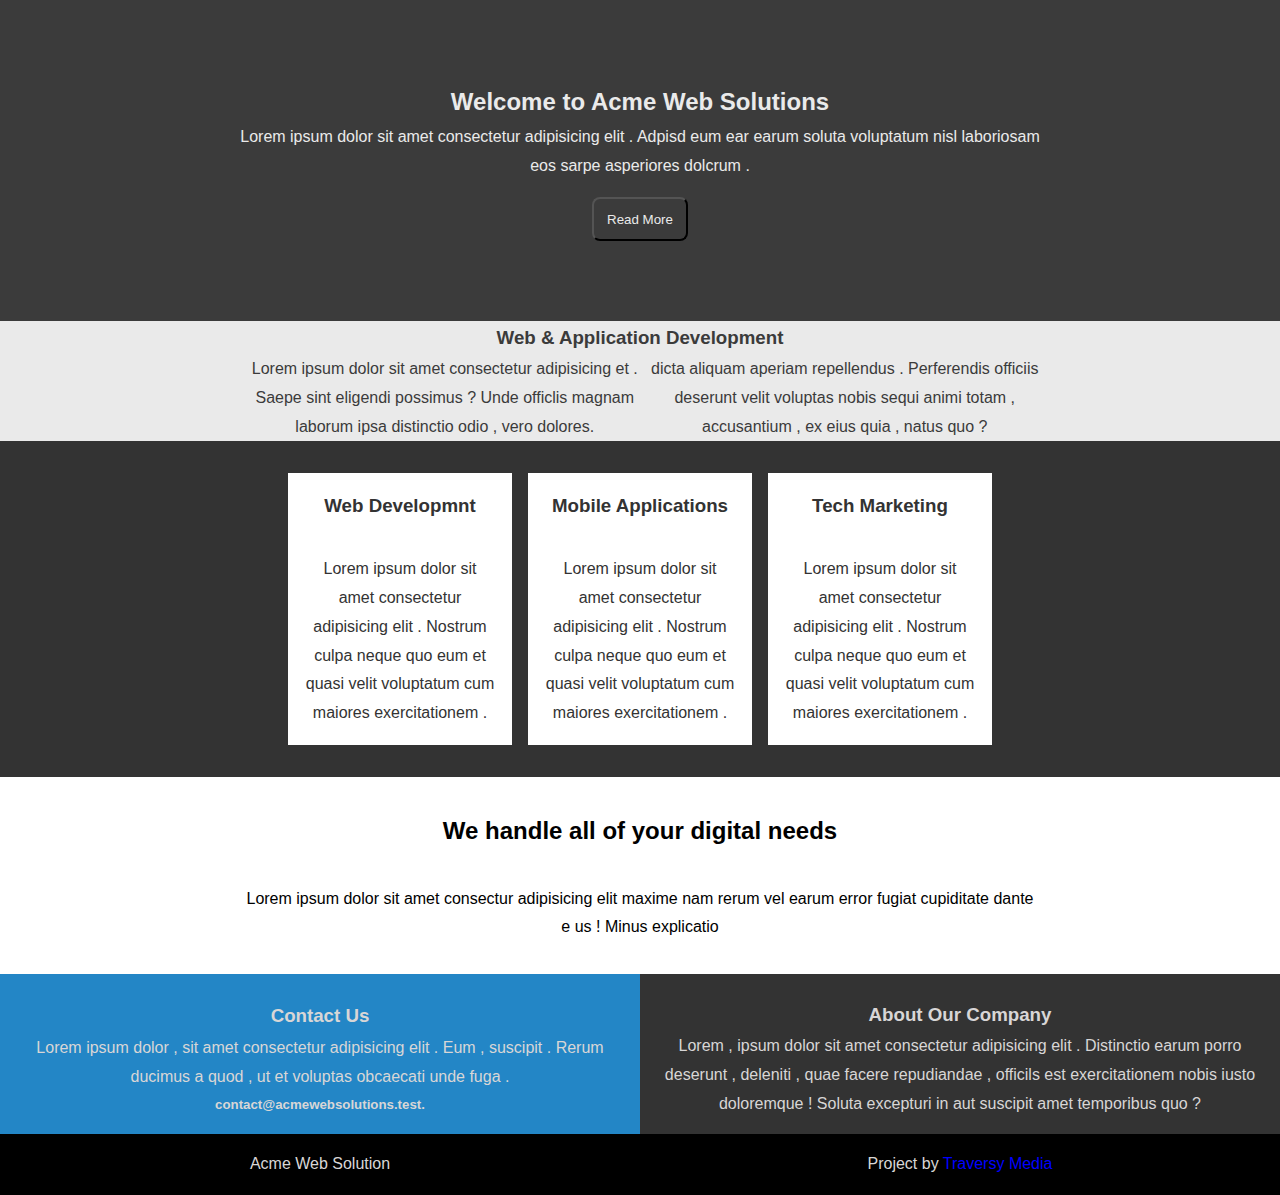
<file: Q-4/index.htm>
<!DOCTYPE html>
<html lang="en">

<head>
    <meta charset="UTF-8">
    <meta http-equiv="X-UA-Compatible" content="IE=edge">
    <meta name="viewport" content="width=device-width, initial-scale=1.0">
    <link rel="stylesheet" href="app.css">
    <title>--4--</title>
</head>

<body>

    <section class="container">
        <div class="header">
            <h2>Welcome to Acme Web Solutions</h2>
            <p>
                Lorem ipsum dolor sit amet consectetur adipisicing elit .  Adpisd eum ear earum soluta voluptatum nisl laboriosam eos sarpe asperiores dolcrum .
            </p>

            <button class="readmore">Read More</button>

        </div>
        <div class="header-2">
            <h3>Web & Application Development</h3>
            <div class="para">
                <div class="">
                    
                    Lorem ipsum dolor sit amet consectetur adipisicing et .  Saepe sint eligendi possimus ?  Unde officlis magnam laborum ipsa distinctio odio , vero dolores.
                    
                </div>
                <div class="">
                
                    dicta aliquam aperiam repellendus . Perferendis officiis deserunt velit voluptas nobis sequi animi totam , accusantium , ex eius quia , natus quo ?
                    
                </div>
            </div>
        </div>

        <div class="c-b main-1">

                <span class="b-w center">
                    <h3>Web Developmnt</h3>
                    <p>
                        Lorem ipsum dolor sit amet consectetur adipisicing elit . Nostrum culpa neque quo eum et quasi velit voluptatum cum maiores exercitationem .
                    </p>
                </span>
                <span class="b-w center">
                    <h3>Mobile Applications</h3>
                    <p>
                        Lorem ipsum dolor sit amet consectetur adipisicing elit . Nostrum culpa neque quo eum et quasi velit voluptatum cum maiores exercitationem .
                    </p>
                </span>
                <span class="b-w center">
                    <h3>Tech Marketing</h3>
                    <p>
                        Lorem ipsum dolor sit amet consectetur adipisicing elit . Nostrum culpa neque quo eum et quasi velit voluptatum cum maiores exercitationem .
                    </p>
                </span>
            
        </div>
        <div class="main2">
            <h2> We handle all of your digital needs</h2>
            <p>
                Lorem ipsum dolor sit amet consectur adipisicing elit maxime nam rerum vel earum error fugiat cupiditate dante e us ! Minus explicatio
            </p>
        </div>

        <div class="footer-1">
            <div class="left bg-blue color-G">
                <h3 class="m-5">Contact Us</h3>
                <p class="m-5">
                    Lorem ipsum dolor , sit amet consectetur adipisicing elit . Eum , suscipit . Rerum ducimus a quod , ut et voluptas obcaecati unde fuga .
                </p>

                <h5 class="m-5">contact@acmewebsolutions.test.</h5>
            </div>
            
            <div class="right bg-dark color-G">
                <h3>About Our Company</h3>
                <p>
                    Lorem , ipsum dolor sit amet consectetur adipisicing elit . Distinctio earum porro deserunt , deleniti , quae facere repudiandae , officils est exercitationem nobis iusto doloremque ! Soluta excepturi in aut suscipit amet temporibus quo ?
                </p>
            </div>
        </div>

        <div class="footer-2">
            <div class="left color-G">
                <p>Acme Web Solution</p>
            </div>
            <div class="right color-G">
                <p>Project by <span class="color-blue">Traversy Media</span></p>
            </div>
        </div>

    </section>

</body>

</html>
</file>
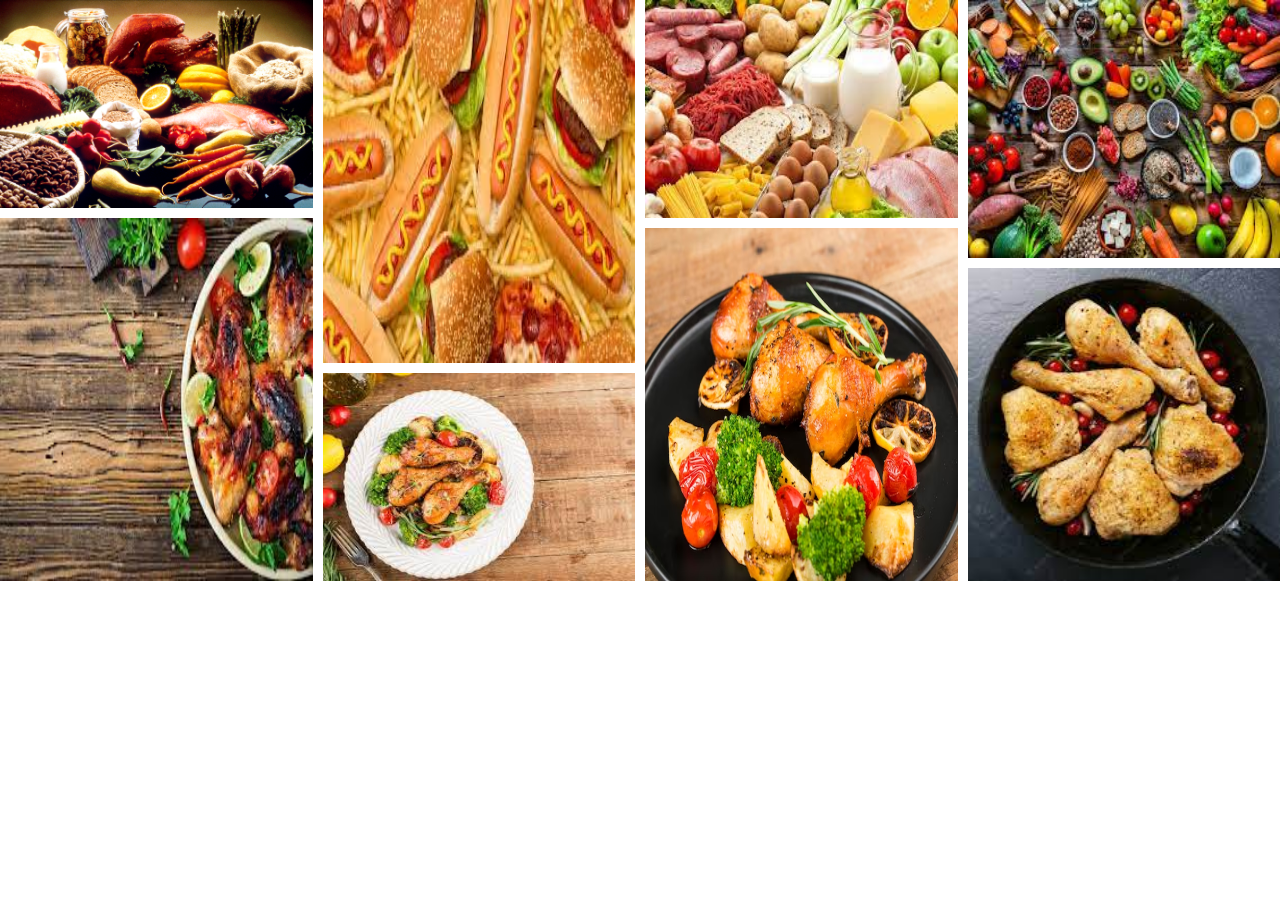
<file: Q-5/index.html>
<!DOCTYPE html>
<html lang="en">
<head>
    <meta charset="UTF-8">
    <meta http-equiv="X-UA-Compatible" content="IE=edge">
    <meta name="viewport" content="width=device-width, initial-scale=1.0">
    <link rel="stylesheet" href="app.css">
    <title>---5---</title>
</head>
<body>
    <div class="grid-container">
        <div class="item item1"><img src="1.jpg" alt="image"></div>
        <div class="item item3"><img src="2.jpg" alt="image"></div>
        <div class="item item2"><img src="3.jpg" alt="image"></div>
        <div class="item item4"><img src="4.jpg" alt="image"></div>
        <div class="item item5"><img src="5.jpg" alt="image"></div>
        <div class="item item6"><img src="6.jpg" alt="image"></div>
        <div class="item item7"><img src="7.jpg" alt="image"></div>
        <div class="item item8"><img src="8.jpg" alt="image"></div>
      </div>
      
</body>
</html>
</file>
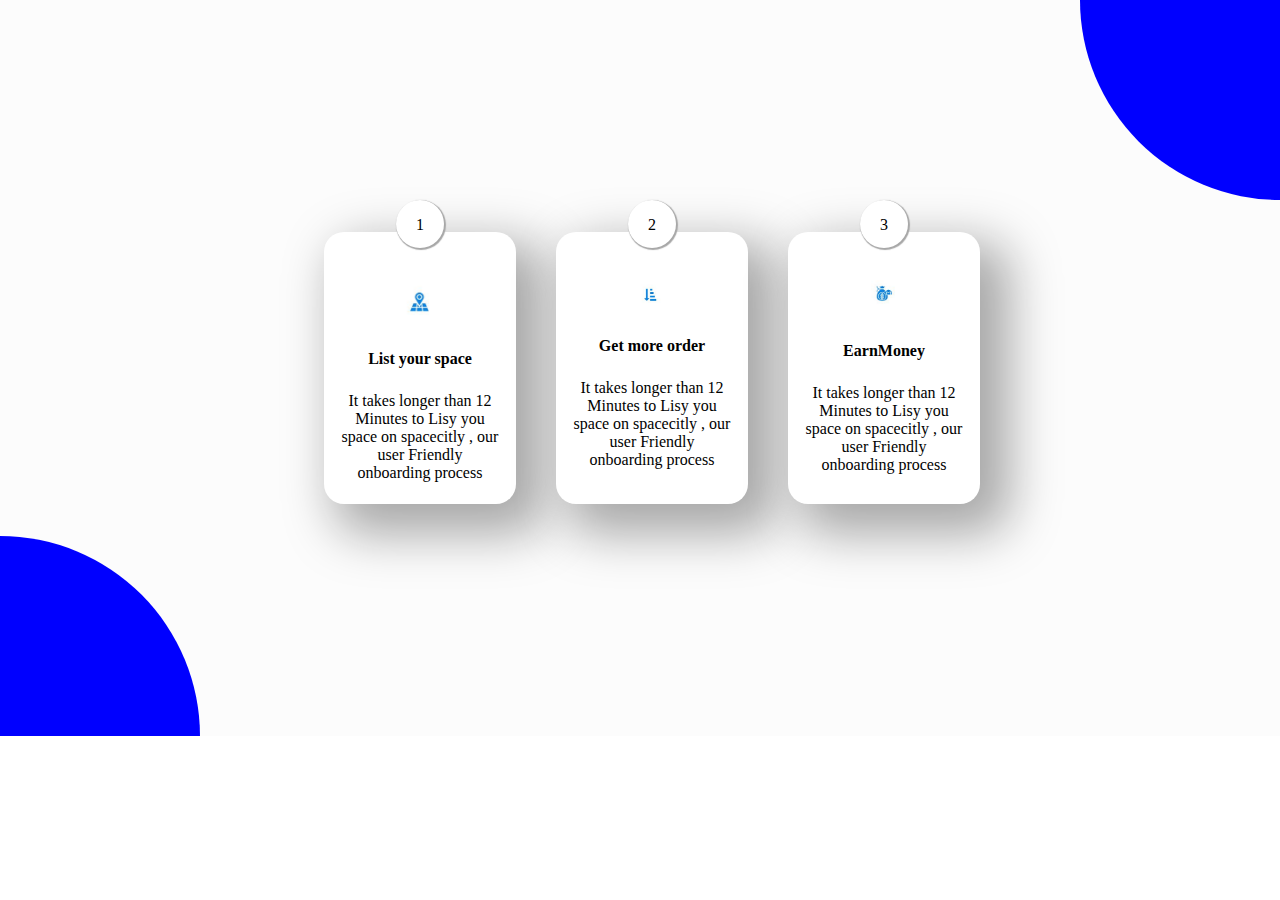
<file: Q-6/index.html>
<!DOCTYPE html>
<html lang="en">
<head>
    <meta charset="UTF-8">
    <meta http-equiv="X-UA-Compatible" content="IE=edge">
    <meta name="viewport" content="width=device-width, initial-scale=1.0">
    <link rel="stylesheet" href="app.css">
    <title>--6--</title>
</head>
<body>
    <div class="container">
        <div class="radius-right"></div>
        <div class="center">
            <div class="card">
                <div class="radius-number">1</div>
                <div>
                    <img src="../assets/image/icon/location.png" alt="image">
                </div>
                <h4 class="title"> List your space</h4>

                <p class="paragraph">
                    It takes longer than 12 Minutes to Lisy you space on spacecitly , our user Friendly onboarding process
                </p>
            </div>
            <div class="card">
                <div class="radius-number">2</div>
                <div>
                    <img src="../assets/image/icon/more.png" alt="image">
                </div>
                <h4 class="title"> Get more order</h4>

                <p class="paragraph">
                    It takes longer than 12 Minutes to Lisy you space on spacecitly , our user Friendly onboarding process
                </p>
            </div>
            <div class="card">
                <div class="radius-number">3</div>
                <div>
                    <img src="../assets/image/icon/mony.png" alt="image">
                </div>
                <h4 class="title">EarnMoney</h4>

                <p class="paragraph">
                    It takes longer than 12 Minutes to Lisy you space on spacecitly , our user Friendly onboarding process
                </p>
            </div>
        </div>
        <div class="radius-left"></div>
    </div>
</body>
</html>
</file>
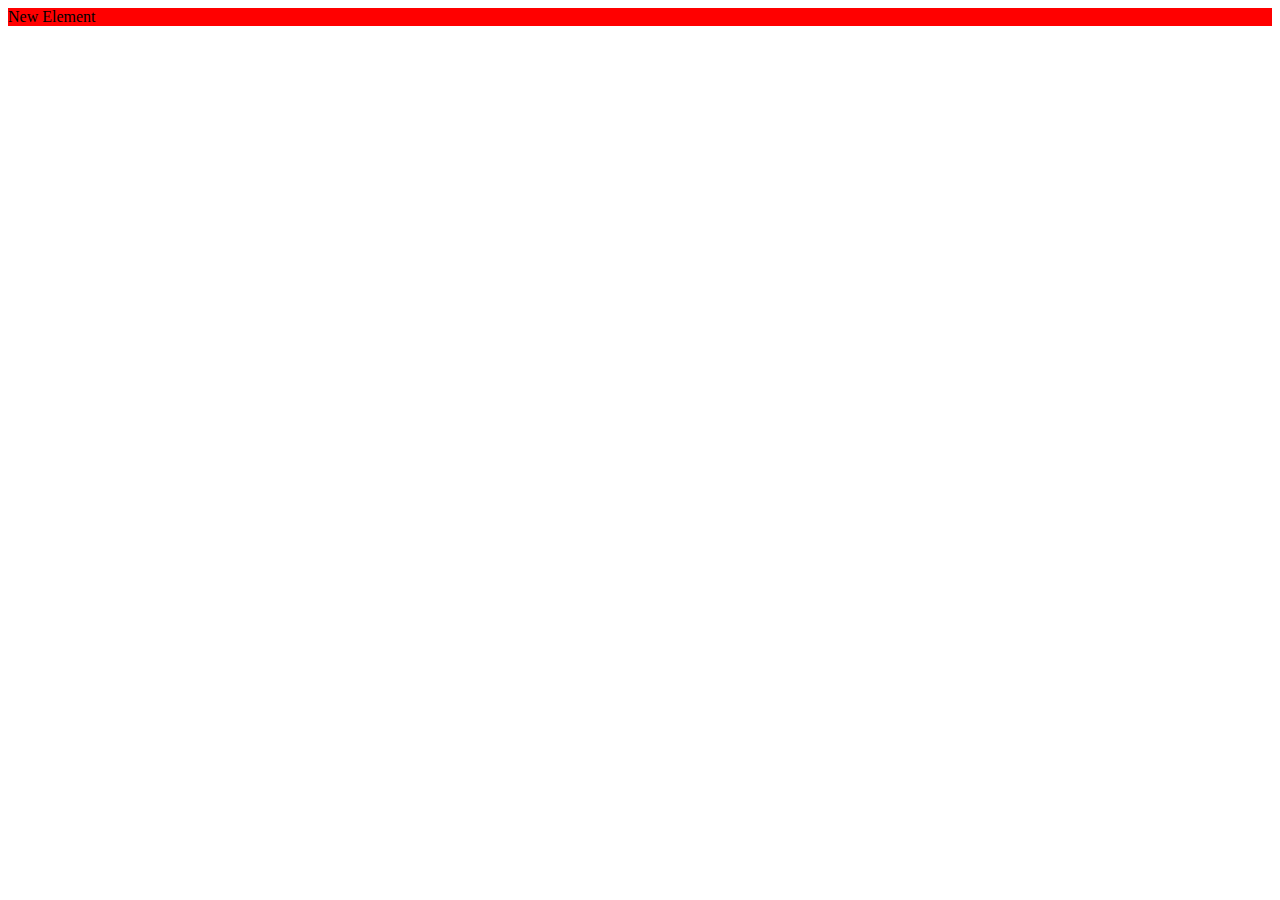
<file: index-Q-2.html>
<!DOCTYPE html>
<html lang="en">
<head>
    <meta charset="UTF-8">
    <meta http-equiv="X-UA-Compatible" content="IE=edge">
    <meta name="viewport" content="width=device-width, initial-scale=1.0">
    <title>Document</title>
</head>
<body>
    <script src="/Q-2/app.js"></script>
</body>
</html>
</file>
<file: Q-4/app.css>
* {
    padding: 0;
    margin: 0;
    box-sizing: border-box;
}

body {
    font-family: Arial, Helvetica, sans-serif;
    line-height: 1.8;
}


@media screen and (max-width: 720px){
   
    .header {
        background-color: rgb(59, 59, 59);
        color: #EAEAEA;
        text-align: center;
        height: 45%;
        padding: 5rem;
        
    }
    button {
        background-color: rgb(59, 59, 59) ;
        padding: 0.8rem;
        color: #EAEAEA;
        border-radius: 0.5rem;
        margin-top: 1rem;
    }
    .header-2 {
        background-color: #EAEAEA;
        color: rgb(59, 59, 59);
        text-align: center;
        clear: both;
    
    }
    .header-2 div div{
        margin-bottom:.5rem;
        clear: both !important;
    }
    .b-w{
        background-color: #ffffff;
    }
    
.main-1{
    padding: 1rem;
    text-align: center;
    background-color: #333333;
}
.center{
    text-align: center;
}

.main-1 span{
    margin: 2rem .5rem 2rem .5rem;
    width: 70%;
    height: 17rem;
    padding: 1rem;
    color: #333333;
    display: block;
    margin: auto;
    margin-top: .5rem;
}
.main-1 span h3{
    margin-bottom: 2rem;
}

.main2{
    /* display: flex */
    justify-content: center;
    align-items: center;
    
    /* background-color: #333333; */
    text-align: center;
    /* padding: 2rem 15rem 2rem 15rem; */
}
.main2 h2   {
    margin-bottom: 2rem;
}

.footer-1 div{
    /* display: inline; */
    text-align: center;
    margin: auto;
    
    width: 100%;
    height: 10rem;
    /* padding: 1.5rem; */
}
.bg-blue{
    background-color: #2386C6;
}
.bg-dark{
    background-color: #333333;
}
.color-G{
    color: rgb(216, 214, 214);
}

.footer-2 div{
    padding: .5rem 0 .5rem 0;
    background-color: black;
    display: inline;
    text-align: center;
    width: 50%;
}

.color-blue{
    color: blue;
}

.m-5{
    margin: 1px;
}
.left{
    float: left;
    padding-right: 2rem;
}
.right{
    float: right;
}
.c-b{
    clear: both;
}

}
/* END */

@media screen and (min-width: 720px){
    
.header {
    background-color: rgb(59, 59, 59);
    color: #EAEAEA;
    text-align: center;
    height: 45%;
    padding: 5rem;
    padding-left: 15rem;
    padding-right: 15rem;
}

button {
    background-color: rgb(59, 59, 59) ;
    padding: 0.8rem;
    color: #EAEAEA;
    border-radius: 0.5rem;
    margin-top: 1rem;
}

.header-2 {
    background-color: #EAEAEA;
    color: rgb(59, 59, 59);
    text-align: center;
    padding-left: 15rem;
    padding-right: 15rem;

}

.para{
    display: flex;
}
/* .para{
    margin: rem;
} */
.left{
    float: left;
    padding-right: 2rem;
}
.right{
    float: right;
}
.c-b{
    clear: both;
}

.main-1{
    display: flex;
    justify-content: center;
    align-items: center;
    
    background-color: #333333;
}
.b-w{
    background-color: #ffffff;
}

.center{
    text-align: center;
}

.main-1 span{
    margin: 2rem .5rem 2rem .5rem;
    width: 14rem;
    height: 17rem;
    padding: 1rem;
    color: #333333;
}
.main-1 span h3{
    margin-bottom: 2rem;
}
.main2{
    /* display: flex */
    justify-content: center;
    align-items: center;
    
    /* background-color: #333333; */
    text-align: center;
    padding: 2rem 15rem 2rem 15rem;
}
.main2 h2   {
    margin-bottom: 2rem;
}

/* .footer-1{
    padding: 2rem;
} */

.footer-1 div{
    display: inline;
    text-align: center;
    width: 50%;
    height: 10rem;
    padding: 1.5rem;
}
.bg-blue{
    background-color: #2386C6;
}
.bg-dark{
    background-color: #333333;
}
.color-G{
    color: rgb(216, 214, 214);
}


.footer-2 div{
    padding: 1rem 0 1rem 0;
    background-color: black;
    display: inline;
    text-align: center;
    width: 50%;
}

.color-blue{
    color: blue;
}

.m-5{
    margin: 1px;
}
}
</file>
<file: Q-5/app.css>
*{
    margin: 0;
    padding: 0;
}






@media screen And (min-width:720px) {
  .grid-container {
    display: grid;
    grid-template-columns: repeat(4, 1fr);
    /* grid-template-rows: repeat(3, 1fr); */
    gap: 10px;
    height: 500px;
    width: 100%;
  }
  
  .item {
    display: flex;
    align-items: center;
    justify-content: center;
    font-size: 36px;
    font-weight: bold;
    
  }
  img{
    width: 100%;
    height: 100%;
  }
  
  .item1 {
    grid-area: 1 / 1 / 1 / 1;
    background-color: lightgray;
    /* background-image: src("https://www.google.com/url?sa=i&url=https%3A%2F%2Fen.wikipedia.org%2Fwiki%2FFood&psig=AOvVaw1VOKIkCOIXhcA3ej1kWc1p&ust=1681982659789000&source=images&cd=vfe&ved=0CBEQjRxqFwoTCLC4yurPtf4CFQAAAAAdAAAAABAE"); */
  }
  
  .item2 {
    grid-area: 1 / 2 / 8 / 2;
    background-color: gray;
  }
  
  .item3 {
    grid-area: 1 / 3 / 3 / 3;
    background-color: gray;
  }
  
  .item4 {
    grid-area: 1 / 4 / 7 / 4;
    background-color: rgba(37, 50, 150, 0.259);
  }
  
  .item5 {
    grid-area:  2 / 1 / 9 / 1;
    background-color: lightblue;
  }
  
  .item6 {
    grid-area: 8 / 2 / 9 / 2;
    background-color: pink;
  }
  
  .item7 {
    grid-area: 7 / 4 / 9 / 4;
    background-color: yellow;
  }
  
  .item8 {
    grid-area: 3 / 3 / 9 / 3;
    background-color: lightgreen;
  }
  
  .item9 {
    /* grid-area: 4 / 1 / 5 / 5; */
    background-color: orange;
  }
}

@media screen And (max-width:720px) {
  .grid-container {
    display: grid;
    grid-template-columns: repeat(2, 1fr);
    /* grid-template-rows: repeat(3, 1fr); */
    gap: 10px;
    height: 500px;
    width: 100%;
  }
  
  .item {
    display: flex;
    align-items: center;
    justify-content: center;
    font-size: 36px;
    font-weight: bold;
    
  }
  img{
    width: 100%;
    height: 100%;
  }
  
  .item1 {
    /* grid-area: 1 / 1 / 1 / 1; */
    background-color: lightgray;
    }
  
  .item2 {
    /* grid-area: 1 / 2 / 8 / 2; */
    background-color: gray;
  }
  
  .item3 {
    /* grid-area: 1 / 3 / 3 / 3; */
    background-color: gray;
  }
  
  .item4 {
    /* grid-area: 1 / 4 / 7 / 4; */
    background-color: rgba(37, 50, 150, 0.259);
  }
  
  .item5 {
    /* grid-area:  2 / 1 / 9 / 1; */
    background-color: lightblue;
  }
  
  .item6 {
    /* grid-area: 8 / 2 / 9 / 2; */
    background-color: pink;
  }
  
  .item7 {
    /* grid-area: 7 / 4 / 9 / 4; */
    background-color: yellow;
  }
  
  .item8 {
    /* grid-area: 3 / 3 / 9 / 3; */
    background-color: lightgreen;
  }
  
}

@media screen And (max-width:480px) {
  .grid-container {
    display: grid;
    grid-template-columns: repeat(1, 1fr);
    /* grid-template-rows: repeat(3, 1fr); */
    gap: 10px;
    height: 500px;
    width: 100%;
  }
  
  .item {
    display: flex;
    align-items: center;
    justify-content: center;
    font-size: 36px;
    font-weight: bold;
    
  }
  img{
    width: 100%;
    height: 100%;
  }
  
  .item1 {
    /* grid-area: 1 / 1 / 1 / 1; */
    background-color: lightgray;
    }
  
  .item2 {
    /* grid-area: 1 / 2 / 8 / 2; */
    background-color: gray;
  }
  
  .item3 {
    /* grid-area: 1 / 3 / 3 / 3; */
    background-color: gray;
  }
  
  .item4 {
    /* grid-area: 1 / 4 / 7 / 4; */
    background-color: rgba(37, 50, 150, 0.259);
  }
  
  .item5 {
    /* grid-area:  2 / 1 / 9 / 1; */
    background-color: lightblue;
  }
  
  .item6 {
    /* grid-area: 8 / 2 / 9 / 2; */
    background-color: pink;
  }
  
  .item7 {
    /* grid-area: 7 / 4 / 9 / 4; */
    background-color: yellow;
  }
  
  .item8 {
    /* grid-area: 3 / 3 / 9 / 3; */
    background-color: lightgreen;
  }
  
}
</file>
<file: Q-6/app.css>
*{
    margin: 0;
    padding: 0;
}


@media screen and (max-width: 720px){
    .container{
        background-color: #FCFCFC;
        
    }
    .radius-right{
        background-color: blue;
        width: 200px;
        height: 200px;
        float: right;
        border-radius: 0 0 0 500px;
    }
    .center{
        /* display: flex; */
        clear: both;
        /* justify-content: center; */
        /* align-items: center; */
        /* text-align: center; */
    }
    .card{
        /* display: flex; */
        width: 20rem;
        height: 15rem;
        /* display: block; */
        align-items: center;
        border-radius: 20px;
        padding: 1rem;
        background-color: white;
        box-shadow:20px 20px 50px 10px rgb(167, 167, 167);
        margin: auto;
        margin-top: 3rem;
        text-align: center;
    }
    .radius-left{
        background-color: blue;
        width: 200px;
        height: 200px;
        /* float: right; */
        border-radius: 0 500px 0 0;
    }
    .radius-number{
        width: 3rem;
        height: 2rem;
        border-radius: 100%;
        border: 0;
        text-align: center;
        padding-top: 1rem;
        position: absolute;
        margin: -3rem auto 1rem 8rem;
        /* margin-top: -3rem; */
        background-color: rgb(255, 255, 255);
        box-shadow:1px 1px 1px 1px rgb(167, 167, 167);
    }
    .card img{
        width: 2rem;
        margin-top: 2rem;
    }
    .card h4{
        margin-top: 1.5rem;
    }
    .card p{
        margin-top: 1.5rem;
    }
}

@media screen and (min-width:720px){
    
.container{
    background-color: #FCFCFC;
    
}
.radius-right{
    background-color: blue;
    width: 200px;
    height: 200px;
    float: right;
    border-radius: 0 0 0 500px;
}
.center{
    display: flex;
    clear: both;
    justify-content: center;
    align-items: center;
    text-align: center;
}
.card{
    width: 10rem;
    height: 15rem;
    display: inline;
    align-items: center;
    border-radius: 20px;
    padding: 1rem;
    margin: 2rem .5rem 2rem 2rem;
    background-color: white;
    box-shadow:20px 20px 50px 10px rgb(167, 167, 167);
}
.radius-left{
    background-color: blue;
    width: 200px;
    height: 200px;
    /* float: right; */
    border-radius: 0 500px 0 0;
}
.radius-number{
    width: 3rem;
    height: 2rem;
    border-radius: 100%;
    border: 0;
    text-align: center;
    padding-top: 1rem;
    position: absolute;
    margin-left: 3.5rem;
    margin-top: -3rem;
    background-color: rgb(255, 255, 255);
    box-shadow:1px 1px 1px 1px rgb(167, 167, 167);
}
.card img{
    width: 2rem;
    margin-top: 2rem;
}
.card h4{
    margin-top: 1.5rem;
}
.card p{
    margin-top: 1.5rem;
}
}

@media screen and (max-width: 480px){
    .container{
        background-color: #FCFCFC;
        
    }
    .radius-right{
        background-color: blue;
        width: 200px;
        height: 200px;
        float: right;
        border-radius: 0 0 0 500px;
    }
    .center{
        /* display: flex; */
        clear: both;
        /* justify-content: center; */
        /* align-items: center; */
        /* text-align: center; */
    }
    .card{
        /* display: flex; */
        width: 15rem;
        height: 15rem;
        /* display: block; */
        align-items: center;
        border-radius: 20px;
        padding: 1rem;
        background-color: white;
        box-shadow:20px 20px 50px 10px rgb(167, 167, 167);
        margin: auto;
        margin-top: 3rem;
        text-align: center;
    }
    .radius-left{
        background-color: blue;
        width: 200px;
        height: 200px;
        /* float: right; */
        border-radius: 0 500px 0 0;
    }
    .radius-number{
        width: 3rem;
        height: 2rem;
        border-radius: 100%;
        border: 0;
        text-align: center;
        padding-top: 1rem;
        position: absolute;
        margin: -3rem auto 1rem 5.8rem;
        /* margin-top: -3rem; */
        background-color: rgb(255, 255, 255);
        box-shadow:1px 1px 1px 1px rgb(167, 167, 167);
    }
    .card img{
        width: 2rem;
        margin-top: 2rem;
    }
    .card h4{
        margin-top: 1.5rem;
    }
    .card p{
        margin-top: 1.5rem;
    }
}
</file>
